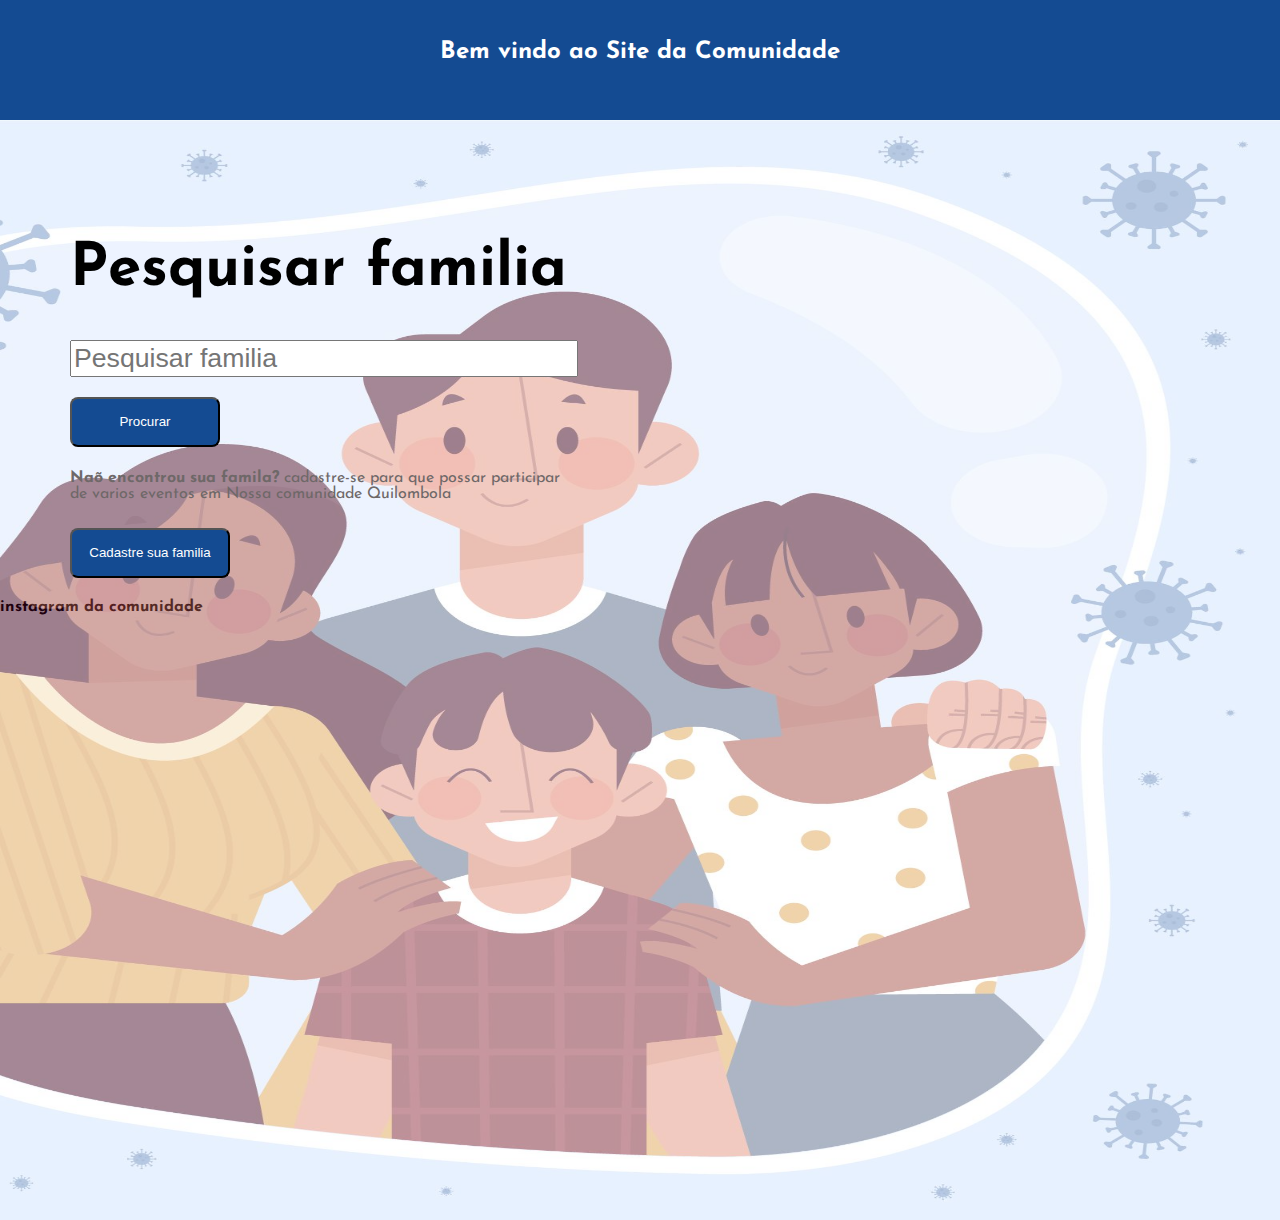
<file: views/index.html>
<!DOCTYPE html>
<html lang="en">
<head>
    <meta charset="UTF-8">
    <meta name="viewport" content="width=device-width, initial-scale=1.0">
    <link rel="stylesheet" href="../estilos/home.css">
    <link href="https://fonts.googleapis.com/css2?family=Josefin+Sans:wght@200;400;500&display=swap" rel="stylesheet">
    <title>Home</title>
</head>
<body>
    <header class="header-conteiner">
       <h2> Bem vindo ao Site da Comunidade</h2> 
       
    </header>
    <div class="imagen-familia">
        <img style="opacity: 0.5;" src="../imagens/4008345.jpg" alt="imagen-familia">
    </div>

    <div class="conteiner-main"> 
        <div class="search"> 
            <label for="search-family"><h2>Pesquisar familia</h2></label><br>
            <input type="text" name="search-family" id="" placeholder="Pesquisar familia"><br>
            <input type="button" value="Procurar">
        </div>
    </div>
    <div class="dialogo">
        <p> <strong>Naõ encontrou sua famila?</strong>  cadastre-se  para que possar participar <br> de varios eventos em Nossa comunidade Quilombola</p>
    </div>
    <div class="cadastrar-familia">
        <a href="cadastro.html"><input type="button" value="Cadastre sua familia"></a>
    </div>
    <footer class="footer">
        <h4>instagram da comunidade</h4>
    </footer>
</html>
</file>
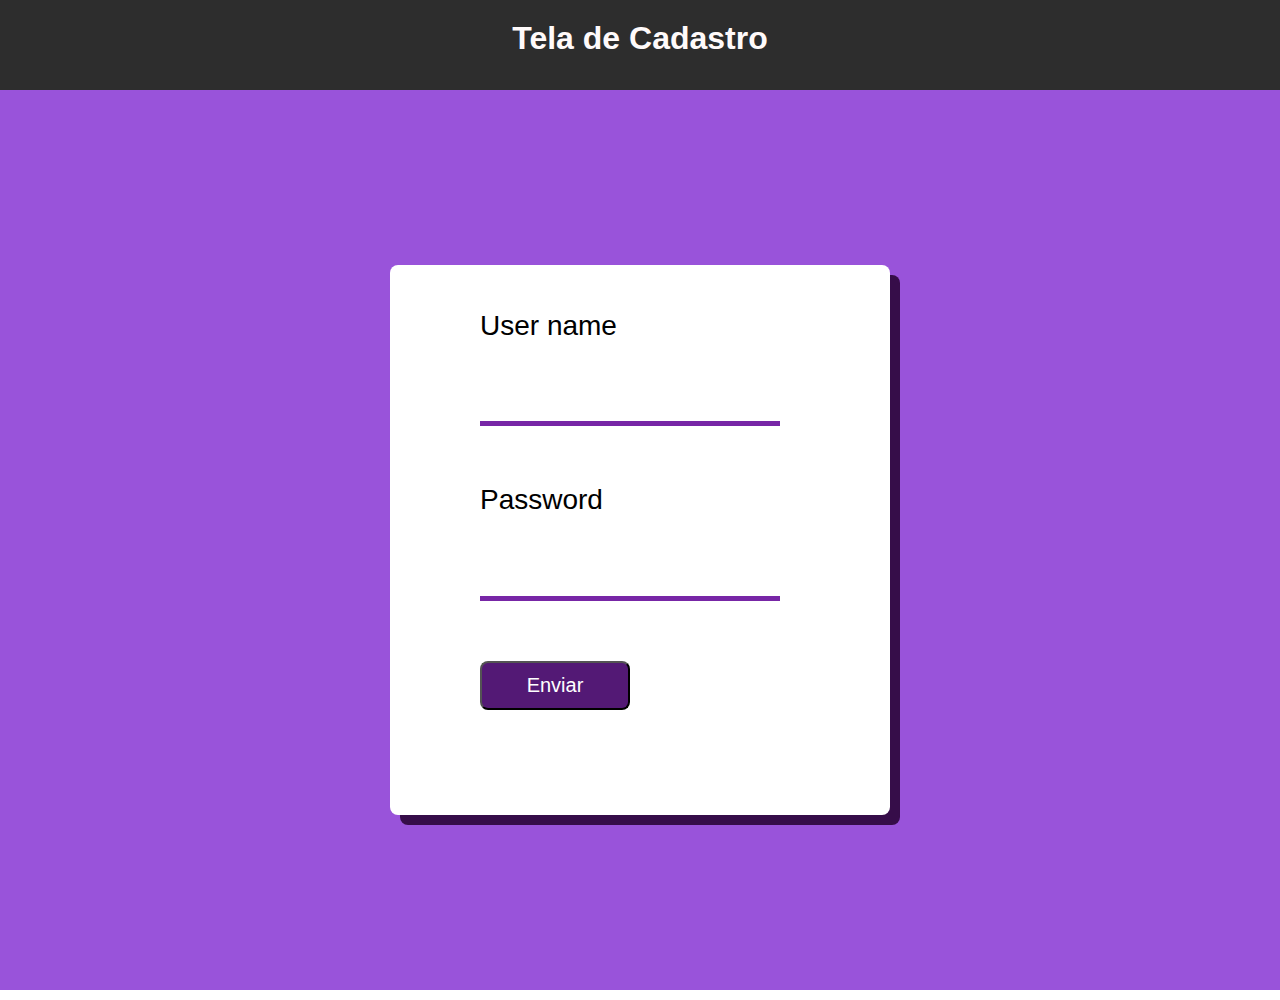
<file: Cadastro_Alterado/NewCadastro.html>
<!DOCTYPE html>
<html lang="en">
<head>
    <meta charset="UTF-8">
    <meta name="viewport" content="width=device-width, initial-scale=1.0">
    <link rel="stylesheet" href="NewCadastro.css">
    <title>Cadastro</title>
</head>
<body>
    <header>
        <h1> Tela de Cadastro</h1>

    </header>
    
    <div class="teste-button">

         <div class="box">
           <form action="">
                <label class= "label1"for="nomeUser">User name</label><br>
                <input class="input1" type="text" pattern=".+" ><br>


                <label class="label2" for="password">Password</label><br>
                <input class="input2" type="password" name="password" id="password" >

                <input class="Enviar" type="submit" value="Enviar">
           </form>

         </div>
    </div>
    
</body>
</html>
</file>
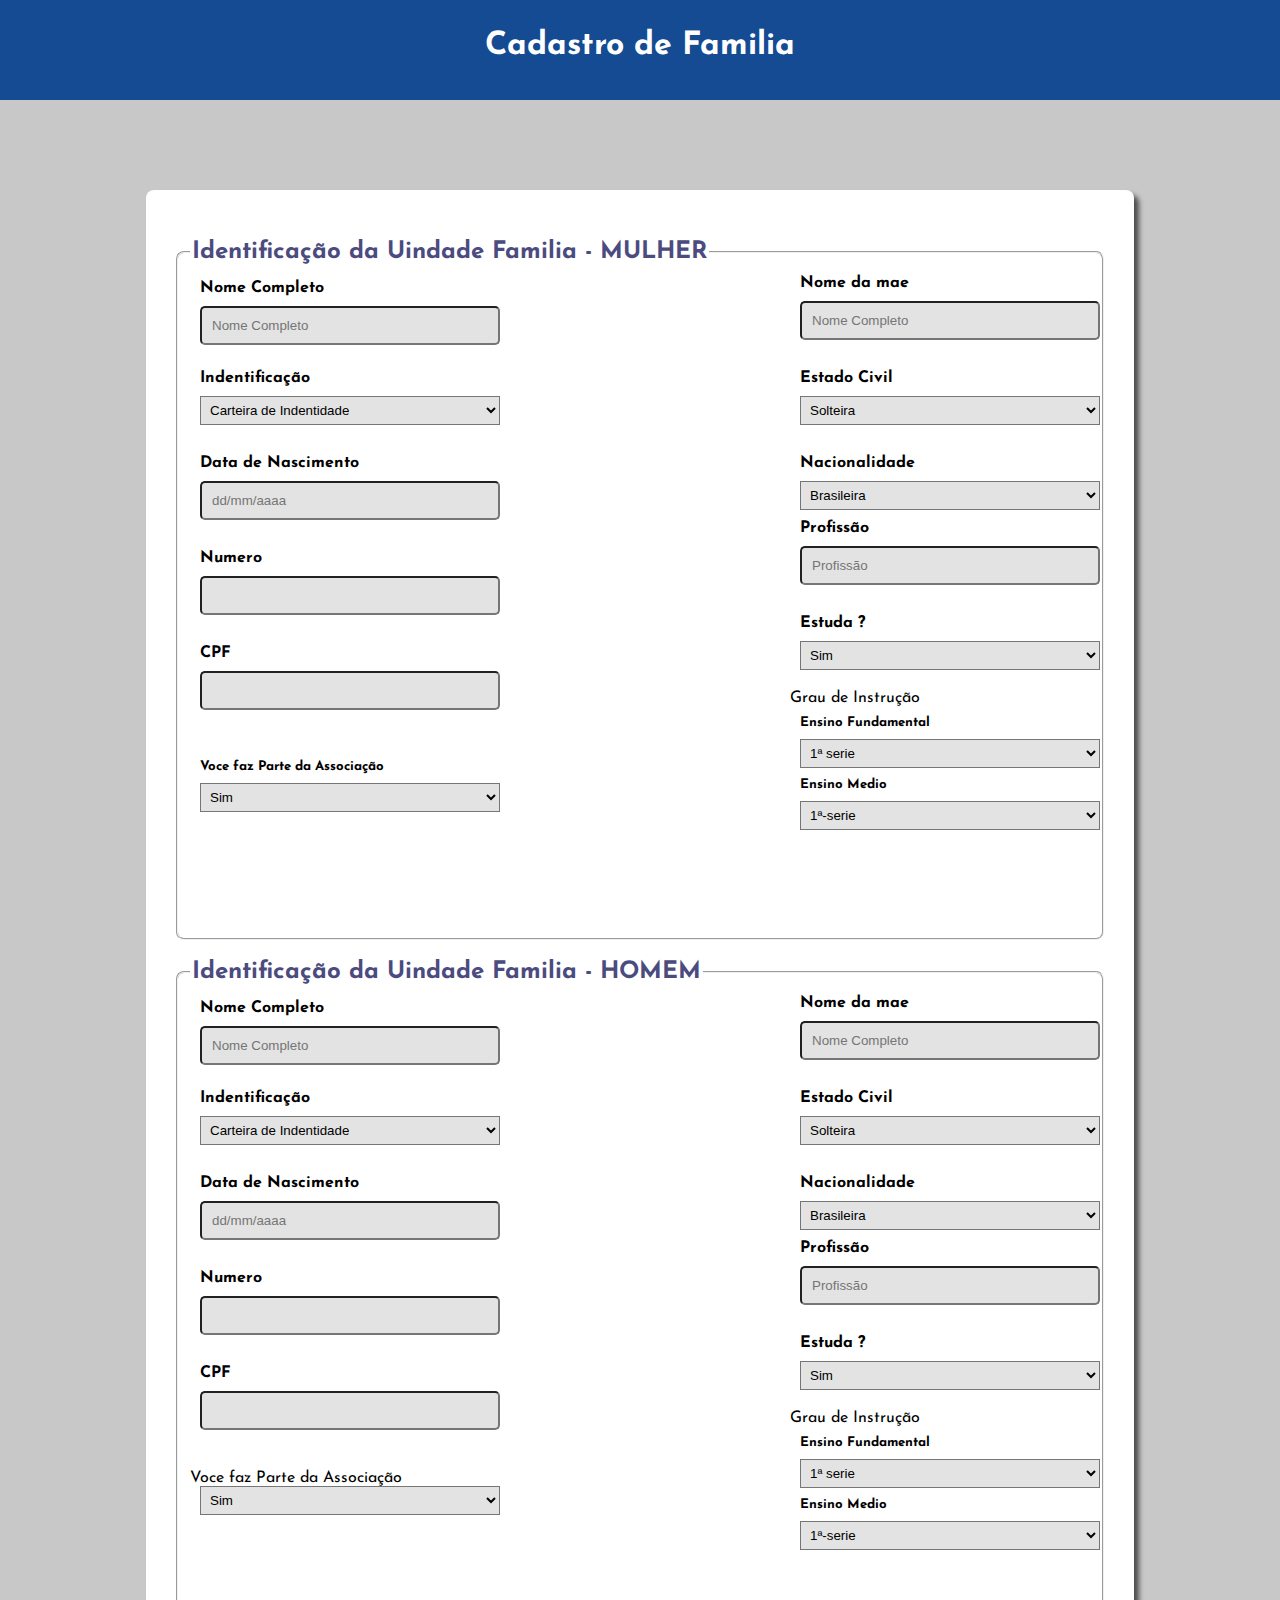
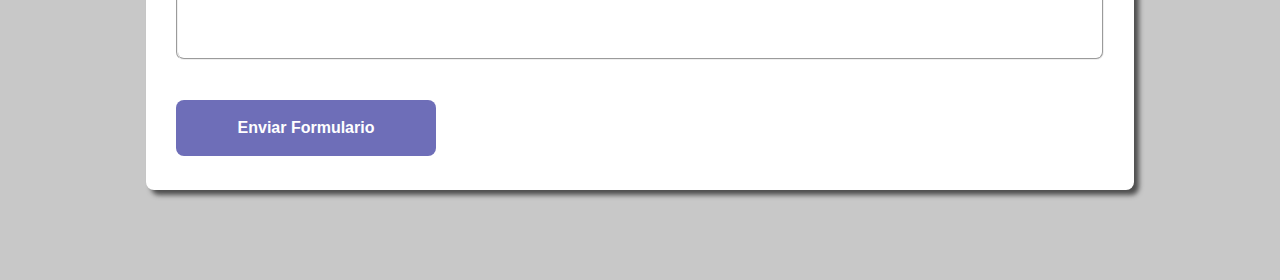
<file: views/cadastro.html>
<!DOCTYPE html>
<html lang="pt_br">
<head>
    <meta charset="UTF-8">
    <meta name="viewport" content="width=device-width, initial-scale=1.0">
    <title>Cadastro Familia</title>
    <link rel="stylesheet" href="../estilos/cadastro.css">
    <link href="https://fonts.googleapis.com/css2?family=Josefin+Sans:wght@200;400;500&display=swap" rel="stylesheet">
</head>
<body>
    <header>
        <h1>Cadastro de Familia</h1>
    </header>


       
    <main>
        <form action="">
            <fieldset class= "field-grup">
                    <legend>
                    <h2>Identificação da Uindade Familia - MULHER</h2>
                    </legend> 
            
                 
                        <!--Nome da Mulher--> 
                                        <div class="nome">
                                            <h4>Nome Completo</h4>
                                            <input type="text" nome="nomeMulher" placeholder="Nome Completo" required>           
                                            <br>
                                            
                                        </div>
                                    
                        <!--Nome da Mae-->     
                                        <div class="Nomemae">
                                            <h4>Nome da mae</h4>
                                            <input type="text" nome="nomedamae" placeholder="Nome Completo" required>                             
                                        </div>                  
                                    
                       
                    

                   
                                        <div class="civil">
                                        <h4>Estado Civil</h4>
                                            <select name="Estado Civil" id="situacao" required>
                                                <option value="solteiro">Solteira</option>
                                                <option value="casado">Casada</option>
                                                <option value="Separado">Separada</option>
                                                <option value="Desquitada">Desquitada</option>
                                                <option value="Divorciada">Divorciada</option>
                                                <option value="Viuva">Viúva</option>
                                                <option value="Emancipada">Emancipada</option>               
                                            </select>                                                                    
                                        </div>
                                      
           
                                        <div class="nacional">
                                            <h4>Nacionalidade</h4>
                                            <select name="nacionalidade" id="nascional" required>
                                                <option value="Brasileria">Brasileira</option>
                                                <option value="Estrangeira">Estrangeira</option>
                                                <option value="Brasileira">Brasileira Naturalizada</option>                       
                                            </select>  
                                        
                                        </div> 
                                                 
                   

                                        <div class="idente">
                                            <h4>Indentificação</h4>
                                            <select name="Idantificacao" id="identificao" required>
                                                <option value="carteira de trabalho">Carteira de Indentidade</option>
                                                <option value="carteira Profissional">Carteira Profissional</option>
                                                <option value="Reservista">Carteira Reservista</option>                       
                                            </select>                          
                                        </div>
                            

                                        <div class= "data">
                                            <h4>Data de Nascimento</h4>
                                            <input type="data" placeholder="dd/mm/aaaa" required>                                 
                                        </div>
                            

                                        <div class="numero">
                                            <h4>Numero</h4>                    
                                            <input type="number" required>                       
                                        </div>
                            

                                        <div class="cpf">
                                            <h4>CPF</h4>                         
                                            <input type="number" required>                          
                                        </div>    
                                
                         
                                        <div class="profis">
                                                <h4>Profissão</h4>
                                                <input type="text" name ="profissao" placeholder="Profissão" required>                                   
                                        </div>    
                         
              
                                        <div class="estudar">
                                                <h4>Estuda ?</h4>
                                                <select name="estuda" required>
                                                    <option value="sim">Sim</option>
                                                    <option value="Nao">Não</option>               
                                                </select>                            
                                        </div>
                                
                   

                                        <div class="ecolaridade">
                                                <label for="grauDEescolaridade">Grau de Instrução</label>
                                                <h5>Ensino Fundamental</h5>
                                                <select name="grauDEescolariade" id="" required>
                                                        <option value="1-serie">1ª serie</option>
                                                        <option value="2-serie">2ª serie</option>
                                                        <option value="3-serie">3ª serie</option>
                                                        <option value="4-serie">4ª serie</option>
                                                        <option value="5-serie">5ª serie</option>
                                                        <option value="6-serie">6ª serie</option>
                                                        <option value="7-serie">7ª serie</option>
                                                        <option value="8-serie">8ª serie</option>               
                                                </select>
                                                <h5>Ensino Medio</h5>
                                                <select name="grauDEescolaridade" required>
                                                    <option value="1-serie">1ª-serie</option>
                                                    <option value="2-serie">2ª-serie</option>
                                                    <option value="3-serie">3ª-serie</option>               
                                                </select>                       
                                        </div>                  
                                    
                 

                                        <div class="associa">
                                                <h5>Voce faz Parte da Associação</h5>
                                                <select name="" id="" required>
                                                    <option value="associado">Sim</option>
                                                    <option value="associado">Nao</option>               
                                                </select>                     
                                        </div>                              
            </fieldset>
            
             <fieldset class= "field-grup">
                    <legend>
                    <h2>Identificação da Uindade Familia - HOMEM</h2>
                    </legend> 
            
                 
                        <!--Nome da homem--> 
                                        <div class="nome">
                                            <h4>Nome Completo</h4>
                                            <input type="text" nome="nomeMulher" placeholder="Nome Completo" required>           
                                            <br>
                                            
                                        </div>
                                    
                        <!--Nome da Mae-->     
                                        <div class="Nomemae">
                                            <h4>Nome da mae</h4>
                                            <input type="text" nome="nomedamae" placeholder="Nome Completo" required>                             
                                        </div>                  
                                    
                       
                    

                   
                                        <div class="civil">
                                        <h4>Estado Civil</h4>
                                            <select name="Estado Civil" id="situacao" required>
                                                <option value="solteiro">Solteira</option>
                                                <option value="casado">Casada</option>
                                                <option value="Separado">Separada</option>
                                                <option value="Desquitado">Desquitada</option>
                                                <option value="Divorciado">Divorciada</option>
                                                <option value="Viuvo">Viúva</option>
                                                <option value="Emancipado">Emancipada</option>               
                                            </select>                                                                    
                                        </div>
                                      
           
                                        <div class="nacional">
                                            <h4>Nacionalidade</h4>
                                            <select name="nacionalidade" id="nascional" required>
                                                <option value="Brasilerio">Brasileira</option>
                                                <option value="Estrangeiro">Estrangeira</option>
                                                <option value="Brasileiro">Brasileira Naturalizada</option>                       
                                            </select>  
                                        
                                        </div> 
                                                 
                   

                                        <div class="idente" >
                                            <h4>Indentificação</h4>
                                            <select name="Idantificacao" id="identificao" required>
                                                <option value="carteira de trabalho">Carteira de Indentidade</option>
                                                <option value="carteira Profissional">Carteira Profissional</option>
                                                <option value="Reservista">Carteira Reservista</option>                       
                                            </select>                          
                                        </div>
                            

                                        <div class= "data">
                                            <h4>Data de Nascimento</h4>
                                            <input type="data" placeholder="dd/mm/aaaa" required>                                 
                                        </div>
                            

                                        <div class="numero" >
                                            <h4>Numero</h4>                    
                                            <input type="number" value='number' required>                       
                                        </div>
                            

                                        <div class="cpf" >
                                            <h4>CPF</h4>                         
                                            <input type="number" required value='CPF'>                          
                                        </div>    
                                
                         
                                        <div class="profis" >
                                                <h4>Profissão</h4>
                                                <input type="text" name ="profissao" placeholder="Profissão" required>                                   
                                        </div>    
                         
              
                                        <div class="estudar" required>
                                                <h4>Estuda ?</h4>
                                                <select name="estuda" required>
                                                    <option value="sim">Sim</option>
                                                    <option value="Nao">Não</option>               
                                                </select>                            
                                        </div>
                                
                   

                                        <div class="ecolaridade" >
                                                <label for="grauDEescolaridade">Grau de Instrução</label>
                                                <h5>Ensino Fundamental</h5>
                                                <select name="grauDEescolariade" id="" required>
                                                        <option value="1-serie">1ª serie</option>
                                                        <option value="2-serie">2ª serie</option>
                                                        <option value="3-serie">3ª serie</option>
                                                        <option value="4-serie">4ª serie</option>
                                                        <option value="5-serie">5ª serie</option>
                                                        <option value="6-serie">6ª serie</option>
                                                        <option value="7-serie">7ª serie</option>
                                                        <option value="8-serie">8ª serie</option>               
                                                </select>
                                                <h5>Ensino Medio</h5>
                                                <select name="grauDEescolaridade" required>
                                                    <option value="1-serie">1ª-serie</option>
                                                    <option value="2-serie">2ª-serie</option>
                                                    <option value="3-serie">3ª-serie</option>               
                                                </select>                       
                                        </div>                  
                                    
                 

                                        <div class="associa">
                                                <label for="associado">Voce faz Parte da Associação</label>
                                                <select name="" id="" required>
                                                    <option value="associado">Sim</option>
                                                    <option value="associado">Nao</option>               
                                                </select>                     
                                        </div>                              
            </fieldset>
         
                 
             <button type="submit">Enviar Formulario</button>       
        </form>
    </main>
    
</body>
</html>
</file>
<file: estilos/home.css>
body{
    margin: 0;
    margin-top: -20px;
    font-family: 'Josefin Sans', sans-serif;  
    padding: 0px;  
    
   
}
.conteiner-main{
    width: 500px;
    position: absolute;
    z-index: 9999;
}
.imagen-familia{
    height: 400px;
    width: 400px;
    float: right;
    opacity: 0.5s;
} 
.imagen-familia img{
    float: right;
    width: 1600px;
    height: 1100px;
    opacity: 0.5s;
    
}

.header-conteiner{
    background-color: rgb(20, 75, 146);
    width: 100%;
    height: 120px;  
}

.header-conteiner h2{
    text-align: center;
    padding-top: 40px;
    color: white;
}
.search{
    padding: 70px;
    font-size: 30pt;
    width: 500px;
    position: relative;
    z-index: 9999;
}
.search label h2{
  font-family: 40pt;
  margin-bottom: -20px;

}
.search input[type= text]{
    font-size: 20pt;
    width: 500px;
    margin-top: 20px;
}
.search input[type=button]{
    width: 150px;
    height: 50px;
    color: white;
    background-color: rgb(20, 75, 146);
    transition: background-color 400ms;
    margin-top:20px ;
    border-radius: 8px;
}
.search input[type=button]:hover{
    background-color: rgb(16, 16, 175);
}
.dialogo{
    width: 500px;
    margin-top: -40px;
    margin-left: 70px;
    color: #6e6868;
    position: relative;
    z-index: 9999;
    margin-top: 350px;
}
.cadastrar-familia {
    margin-top: -10px;
    width: 300px;
    position: relative;
    z-index: 9999;
}
.cadastrar-familia input[type=button]{
    margin-left: 70px;
    width: 160px;
    height: 50px;
    color: white;
    background-color: rgb(20, 75, 146);
    transition: background-color 400ms;
    margin-top:20px ;
    border-radius: 8px;
    padding: 10px;
}
.cadastrar-familia input[type=button]:hover{
    background-color: rgb(16, 16, 175);
}
</file>
<file: Cadastro_Alterado/NewCadastro.css>
html{
    
    overflow-y:hidden;
    overflow-x:hidden;
}
 body{
     margin: 0px;
 } 
 header{
     margin-top: -60px;
     height: 100px;
     background-color: rgba(3, 3, 3, 0.836);
 }


header h1{
    padding: 30px;
    text-align: center;
    margin-top: 50px;
    color: snow;
    font-family: -apple-system, BlinkMacSystemFont, 'Segoe UI', Roboto, Oxygen, Ubuntu, Cantarell, 'Open Sans', 'Helvetica Neue', sans-serif;
    
}
.teste-button{
    width: 100vw;
    height: 100vh;
    background-color: rgba(137, 56, 212, 0.863);
    display: flex;
    flex-direction: row;
    justify-content: center;
    align-items: center;   
}
    
.box{
    width: 500px;
    height: 550px;
    border-radius: 8px;
    box-shadow: 10px 10px rgb(54, 13, 73);
    background: #fff;
    display: flex;
    flex-direction: row;
    align-items: center;
}

form{
    margin-top: -60px;
    width: 300px;
    height: 400px;
    padding: 90px;
    display: flex;
    flex-direction: column;
    justify-content: center;    
}
form .label1{
    transition: .2s ease-in-out;
    font-size: 28px;
    margin-bottom: 20px;
    font-family: -apple-system, BlinkMacSystemFont, 'Segoe UI', Roboto, Oxygen, Ubuntu, Cantarell, 'Open Sans', 'Helvetica Neue', sans-serif;
}
form .input1{
    font-size: 20pt;
    border: 0;
    margin-bottom: 40px;
    border-bottom: 5px solid #9e9e9e;
    outline: none;
    transition: .2s ease-in-out;
    box-sizing: border-box;
}

.input1, .label1{
    width: 100%;
    height: 3rem;
    font-size: 1rem;
}
.input2, .label2{
    width: 100%;
    height: 3rem;
    font-size: 1rem;
}
.input1:valid,
.input1:focus {
  border-bottom: 5px solid #7726a6;  
}
.input2:valid,
.input2:focus {
  border-bottom: 5px solid #7726a6;  
}

.input1:valid + .label1,
.input2:focus + .label2 {
  color: #7726a6;
  font-size: .8rem;
  top: -30px;
  pointer-events: none;
}







form .label2{
    transition: .2s ease-in-out;
    font-size: 28px;
    margin-bottom: 20px;
    font-family: -apple-system, BlinkMacSystemFont, 'Segoe UI', Roboto, Oxygen, Ubuntu, Cantarell, 'Open Sans', 'Helvetica Neue', sans-serif;



}
form .input2{
    border: 0;
    border-bottom: 5px solid #9e9e9e;
    outline: none;
    transition: .2s ease-in-out;
    box-sizing: border-box;
}
.input2,.label2{
    width: 100%;
    height: 3rem;
    font-size: 1rem;
}

.Enviar{
    margin-top: 60px;
    width: 150px;
    height:60px;
    border-radius: 8px;
    background-color: rgb(83, 25, 117);
    float: right;
    color: white;
    font-size: 20px;
    transition: background-color 500ms;
}
.Enviar:hover{
    
    background-color:#6f249b ;
}
</file>
<file: estilos/cadastro.css>
body {
        background-color: rgb(200, 200, 200);
        font-family: 'Josefin Sans', sans-serif;
        margin: 0;
        padding: 0px;
    }
    
    * {
        margin: 0;
        
        box-sizing: border-box;
        position: relative;
    }
    
    header {
        margin-top: 0px;
        background-color: rgb(20, 75, 146);
        color: white;
        width: 100%;
        height: 100px;
        display: grid;
    }
    
    header h1 {
        margin-top: 30px;
        align-items: center;
        display: block;
        text-align: center;
    }
    
    main {
        
        display: flex;
        align-items: center;
        justify-content: center;
        height: 100%;
       
        /*padding: 50px;
        margin-top: 50px;
        width: 1100px;
        align: center;
        height: 900px;*/
    }
    
    fieldset {
        margin-top: 20px;
        max-width: 1100px;
        border-radius: 8px;
        height: 700px;
    }
    
    legend h2 {
        color: rgb(75, 75, 128);
    }
    
    form {
       
        margin-right: 500px;
        background-color: rgb(255, 255, 255);
        margin: 90px auto;
        padding: 30px;
        border-radius: 8px;
        box-shadow: 5px 5px 5px rgb(78, 78, 78);
        max-width: 1200px;
        height: 1600px;
    }
    
    h3,
    h4,
    h5,
    h6 {
        padding: 10px;
        width: 400px;
        font-family: 'Josefin Sans', sans-serif;
    }
    
    input {
        width: 300px;
        padding: 10px;
        margin-left: 10px;
        border-radius: 5px;
        background-color: rgba(226, 226, 226, 0.959);
    }
    
    select {
        width: 300px;
        padding: 5px;
        margin-left: 10px;
        background-color: rgba(226, 226, 226, 0.959);
    }
    
    form fieldset .nome {
        width: 300px;
        margin-bottom: -20px;
    }
    
    form fieldset .Nomemae {
        width: 300px;
        margin-left: 600px;
        margin-top: -79.2px;
        margin-bottom: 20px;
    }
    
    form fieldset .nacional {
        width: 250px;
        margin-left: 600px;
        margin-bottom: 40px;
    }
    
    form fieldset .civil {
        width: 250px;
        margin-left: 600px;
        margin-bottom: 20px;
    }
    
    form fieldset .idente {
        width: 300px;
        margin-top: -190px;
        margin-bottom: 20px;
    }
    
    form fieldset .data {
        width: 250px;
        margin-bottom: 20px;
    }
    
    form fieldset .numero {
        width: 250px;
        margin-bottom: 20px;
    }
    
    form fieldset .cpf {
        width: 250px;
        margin-bottom: 20px;
    }
    
    form fieldset .profis {
        width: 250px;
        margin-top: -220px;
        margin-left: 600px;
        margin-bottom: 20px;
    }
    
    form fieldset .estudar {
        width: 250px;
        margin-left: 600px;
        margin-bottom: 20px;
    }
    
    form fieldset .ecolaridade {
        width: 250px;
        margin-left: 600px;
        margin-bottom: 20px;
    }
    
    form fieldset .associa {
        margin-top: -100px;
        width: 300px;
        display: flex;
        flex-direction: column;
    }
    
    form button {
        width: 260px;
        height: 56px;
        background-color: rgb(110, 110, 184);
        color: white;
        border-radius: 8px;
        font-weight: bold;
        font-size: 16px;
        border: 0px;
        margin-top: 40px;
        transition: background-color 400ms;
        align-items: center;
    }
    
    form button:hover {
        background-color: #2f39ca;
    }
</file>
